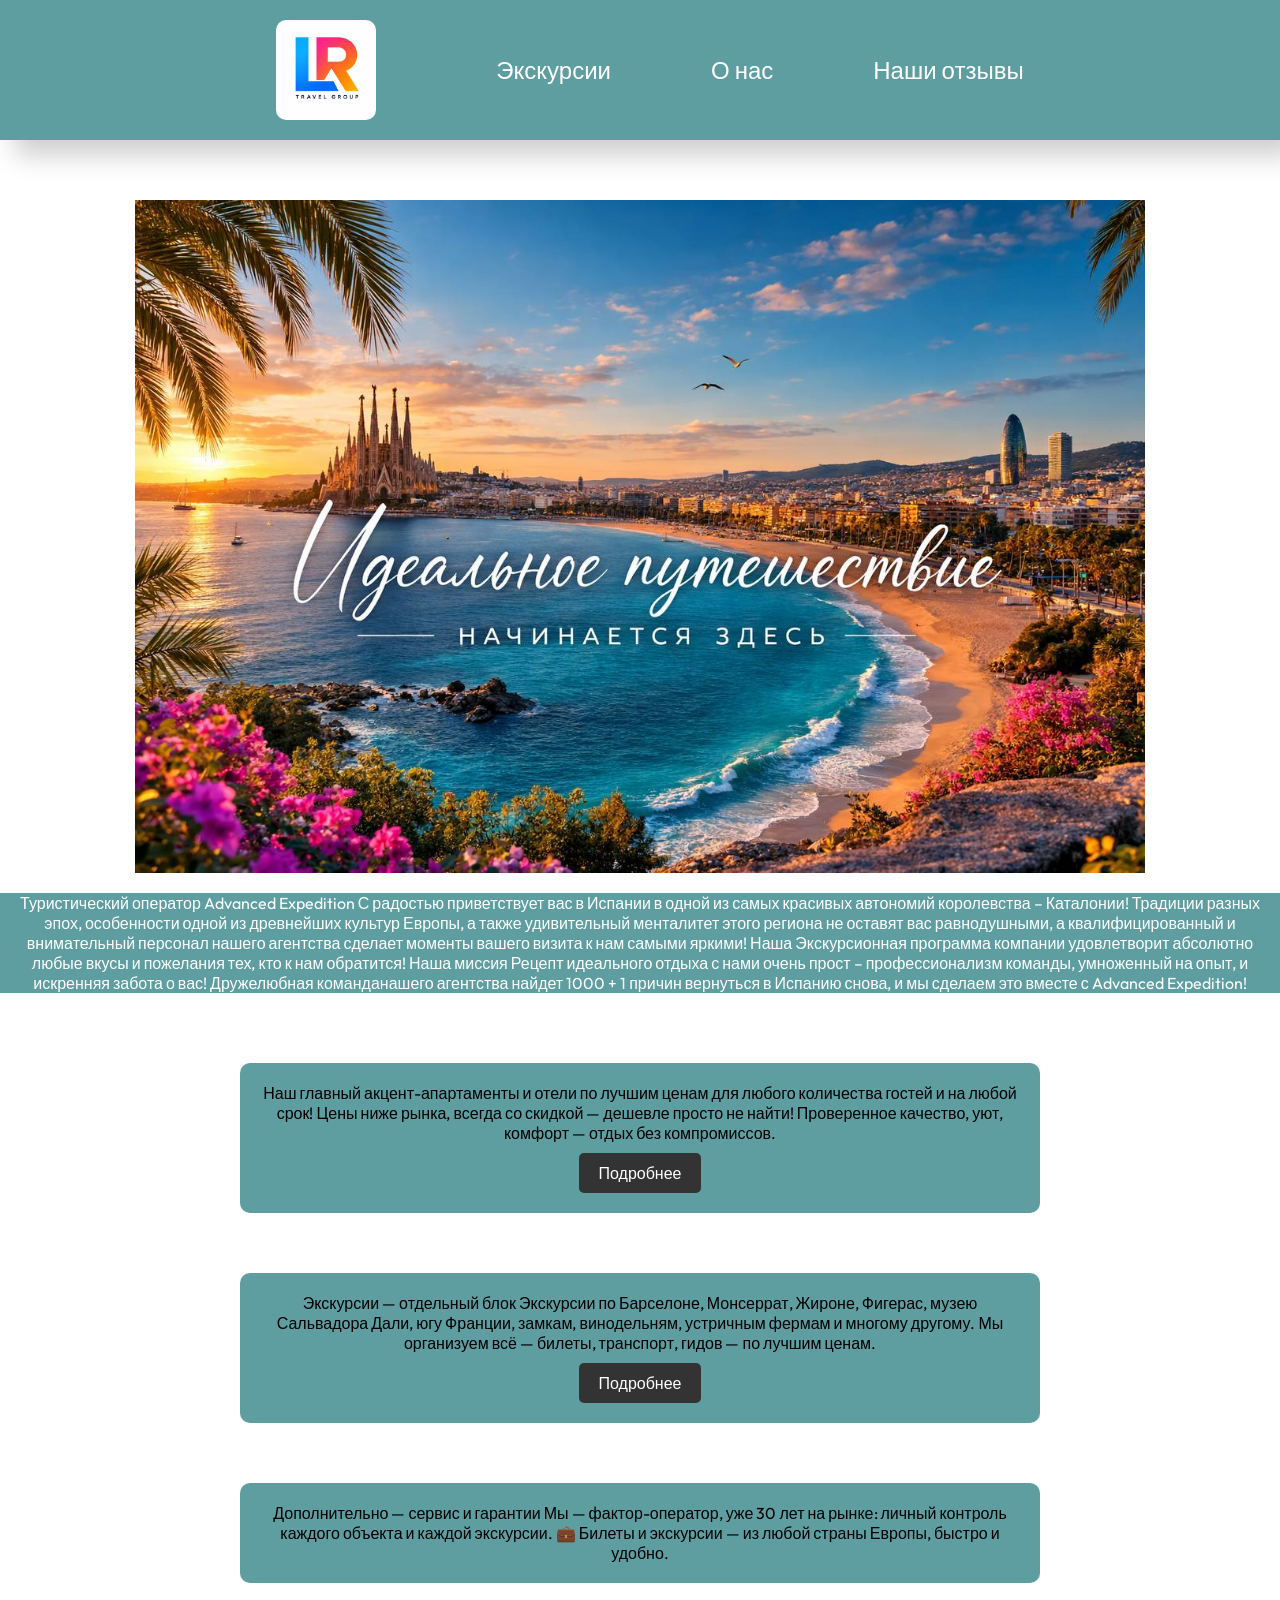
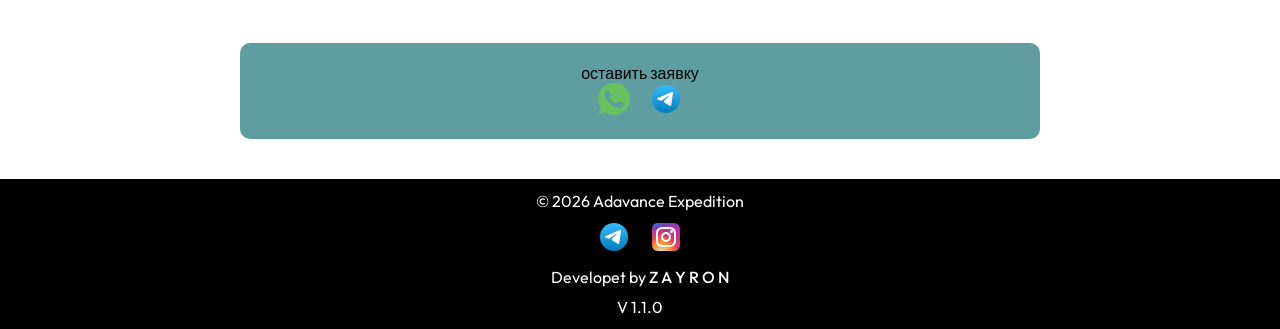
<file: index.html>
<!DOCTYPE html>
<html lang="en">
<head>
    <meta charset="UTF-8">
    <meta name="viewport" content="width=device-width, initial-scale=1.0">
    <title>Advanced Expedition</title>
    <link rel="shortcut icon" href="assets/img/logo.jpg" type="image/x-icon">
    <link rel="stylesheet" href="style.css">
</head>
<body>
    <header>
        <img src="assets/img/logo.jpg" alt="Advanced Expedition Logo" class="logo">
        <a href="page-2.html" target="_blank">Экскурсии</a>
        <a href="page-1.html" target="_blank">О нас</a>
        <a href="https://maps.app.goo.gl/FtnChTcUw8vawjEH6?g_st=ic" target="_blank">Наши отзывы</a>
    </header>
    <main>
        <img src="assets/img/img-1.jpg" alt="" class="img-1">
    </main>
    <p class="text-3">Туристический оператор  Advanced Expedition
С радостью приветствует вас в Испании в одной из самых красивых автономий королевства – Каталонии!

Традиции разных эпох, особенности одной из древнейших культур Европы, а также удивительный менталитет этого региона не оставят вас равнодушными, а квалифицированный и внимательный персонал нашего агентства сделает моменты вашего визита к нам самыми яркими!
Наша Экскурсионная программа компании удовлетворит абсолютно любые вкусы и пожелания тех, кто к нам обратится!

Наша миссия Рецепт идеального отдыха с нами очень прост – профессионализм команды, умноженный на опыт, и искренняя забота о вас! Дружелюбная команданашего агентства найдет 1000 + 1 причин вернуться в Испанию снова, и мы сделаем это вместе с Advanced Expedition!
    </p>
    <main>
        <div class="carts">
            <div class="cart-1"><p>Наш главный акцент-апартаменты и отели по лучшим ценам для любого количества гостей и на любой срок!
Цены ниже рынка, всегда со скидкой — дешевле просто не найти!
Проверенное качество, уют, комфорт — отдых без компромиссов.<br> <a href="page-1.html" target="_blank" class="a">Подробнее</a> </p></div>
            <div class="cart-2"><p>Экскурсии — отдельный блок
Экскурсии по Барселоне, Монсеррат, Жироне, Фигерас, музею Сальвадора Дали, югу Франции, замкам, винодельням, устричным фермам и многому другому.
Мы организуем всё — билеты, транспорт, гидов — по лучшим ценам.<br> <a href="page-2.html" target="_blank" class="a">Подробнее</a> </p></div>
            <div class="cart-3"><p>Дополнительно — сервис и гарантии
Мы — фактор-оператор, уже 30 лет на рынке: личный контроль каждого объекта и каждой экскурсии.
💼 Билеты и экскурсии — из любой страны Европы, быстро и удобно.</p></div>
            <div class="cart-4">оставить заявку <br><div class="div"><a class="a-1" href="https://wa.me/+4915213329318" target="_blank"><img src="assets/svg/whatsapp.svg" class="img-2" width="32px"><a href="https://t.me/Adventure_Expeditions"><img src="assets/svg/telegram.svg" class="img-2" width="32px"></a> </div> </div>
        </div>
    </main>
    <footer>
        <p class="text-2">© 2026 Adavance Expedition</p>
        <div class="div"><a href="https://t.me/adventurer_expedition" target="_blank" rel="noopener noreferrer"><img src="assets/svg/telegram.svg" class="img-2" width="32px"></a>
        </a>
        <a target="_blank" rel="noopener noreferrer" href="https://www.instagram.com/adventurer_expedition?igsh=MTUzbjIxMnc2MDhrMg=="><img src="assets/svg/instagram.svg" class="img-2" width="32px"></a></div>
        <p>Developet by <a href="">Z A Y R O N</a></p>
        <p>V 1.1.0</p>
    </footer>
</body>
</html>
</file>
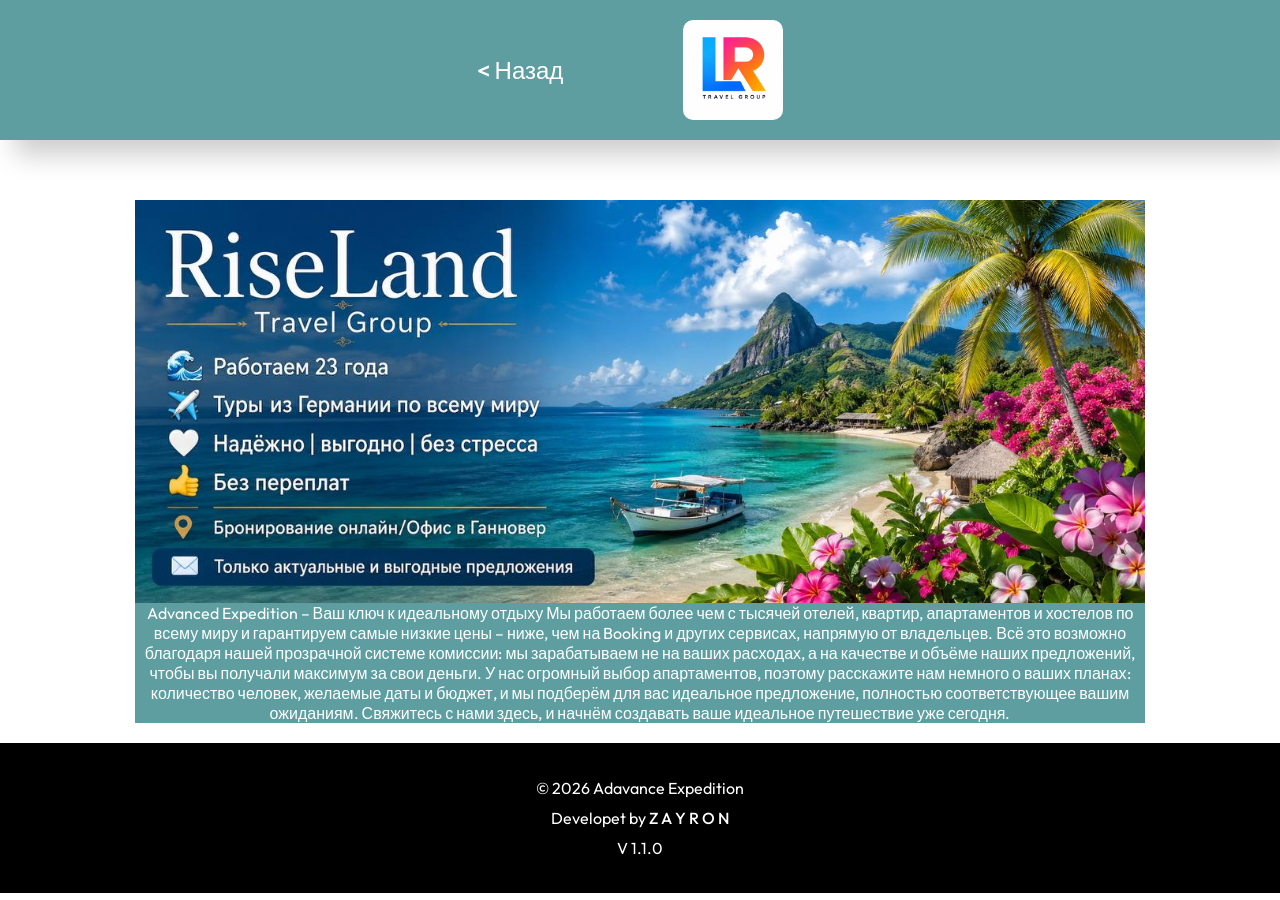
<file: page-1.html>
<!DOCTYPE html>
<html lang="en">
<head>
    <meta charset="UTF-8">
    <meta name="viewport" content="width=device-width, initial-scale=1.0">
    <title>Advance Expedition</title>
    <link rel="shortcut icon" href="assets/img/logo.jpg" type="image/x-icon">
    <link rel="stylesheet" href="style.css">
</head>
<body>
    <header>
        <a href="index.html" target="_blank"> < Назад</a>
        <img src="assets/img/logo.jpg" alt="Advanced Expedition Logo" class="logo">
    </header>
    <main>
        <img src="assets/img/img-2.jpg" class="img-1" alt="">
        <p class="text-3">Advanced Expedition – Ваш ключ к идеальному отдыху

Мы работаем более чем с тысячей отелей, квартир, апартаментов и хостелов по всему миру и гарантируем самые низкие цены – ниже, чем на Booking и других сервисах, напрямую от владельцев. Всё это возможно благодаря нашей прозрачной системе комиссии: мы зарабатываем не на ваших расходах, а на качестве и объёме наших предложений, чтобы вы получали максимум за свои деньги.

У нас огромный выбор апартаментов, поэтому расскажите нам немного о ваших планах: количество человек, желаемые даты и бюджет, и мы подберём для вас идеальное предложение, полностью соответствующее вашим ожиданиям.

Свяжитесь с нами здесь, и начнём создавать ваше идеальное путешествие уже сегодня.</p>
    </main>
    <footer>
        <p class="text-2">© 2026 Adavance Expedition</p>
        <p>Developet by <a href="">Z A Y R O N</a></p>
        <p>V 1.1.0</p>
    </footer>
</body>
</html>
</file>
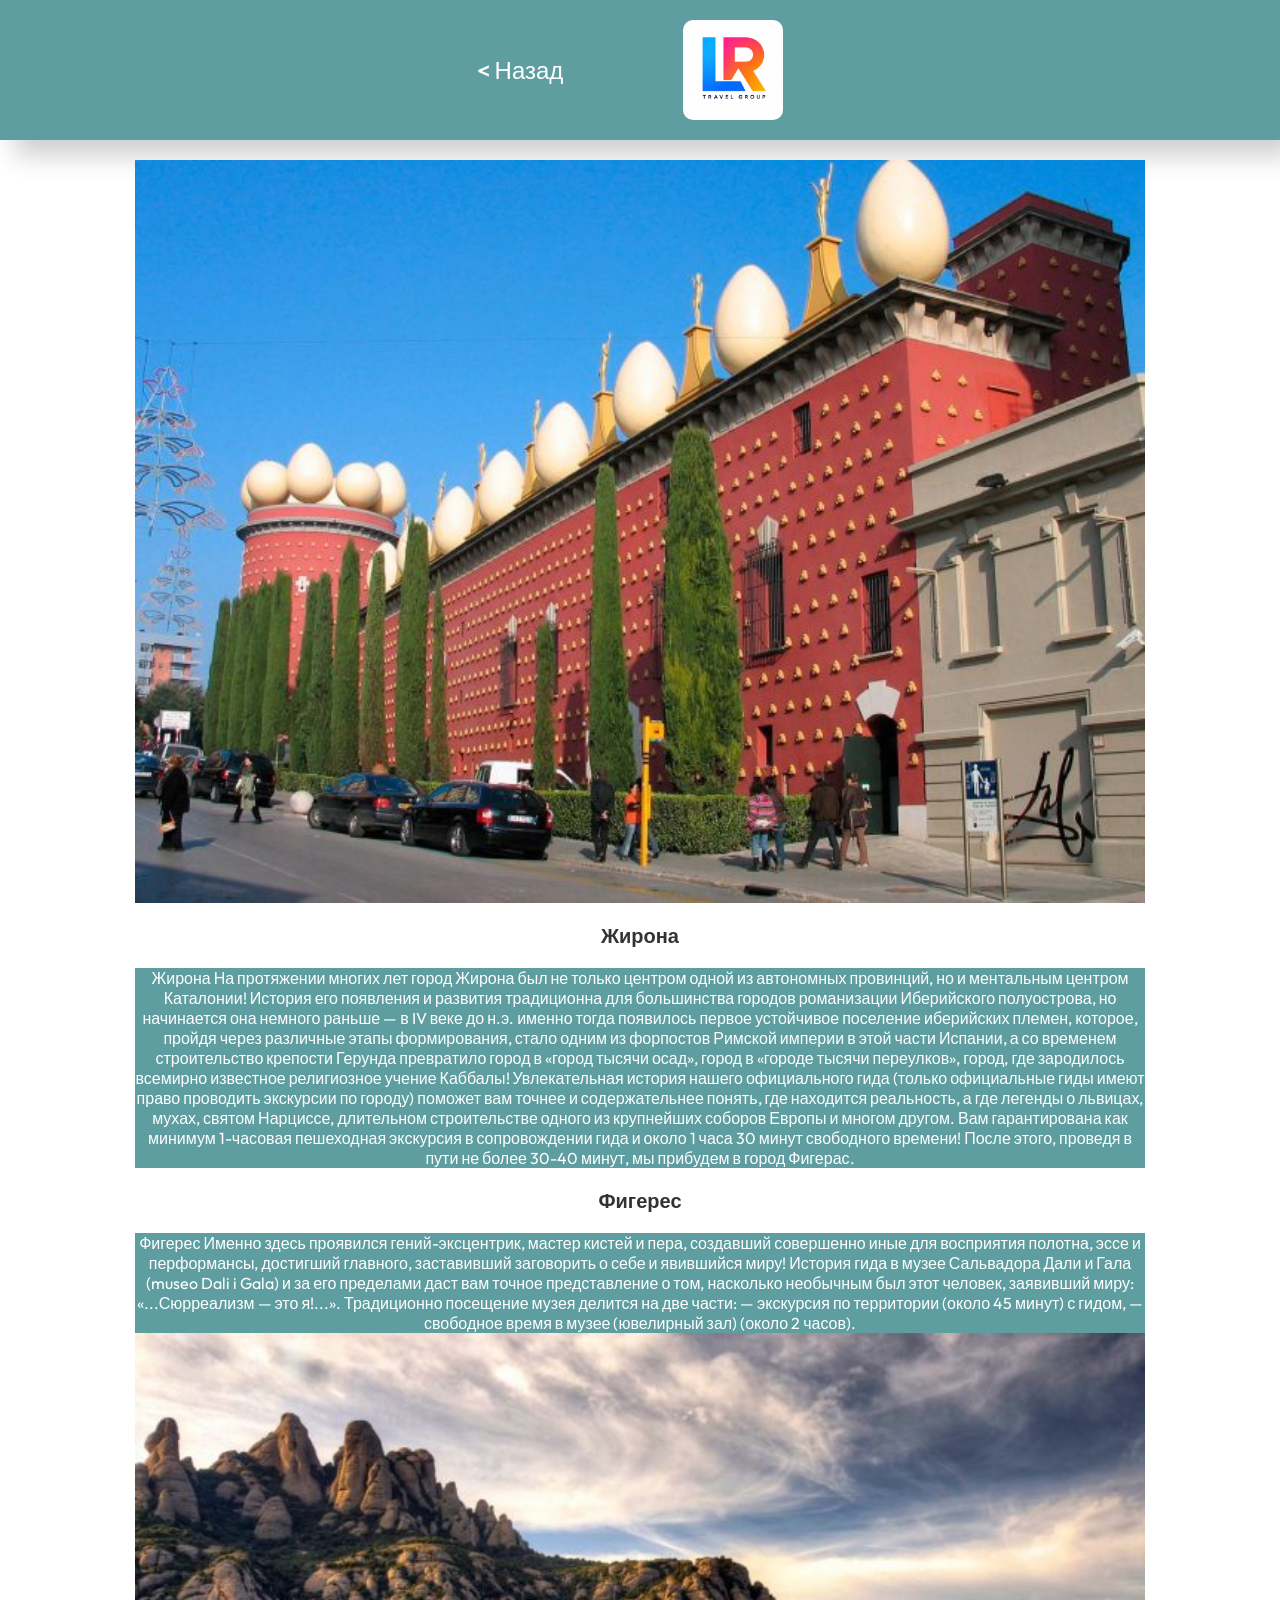
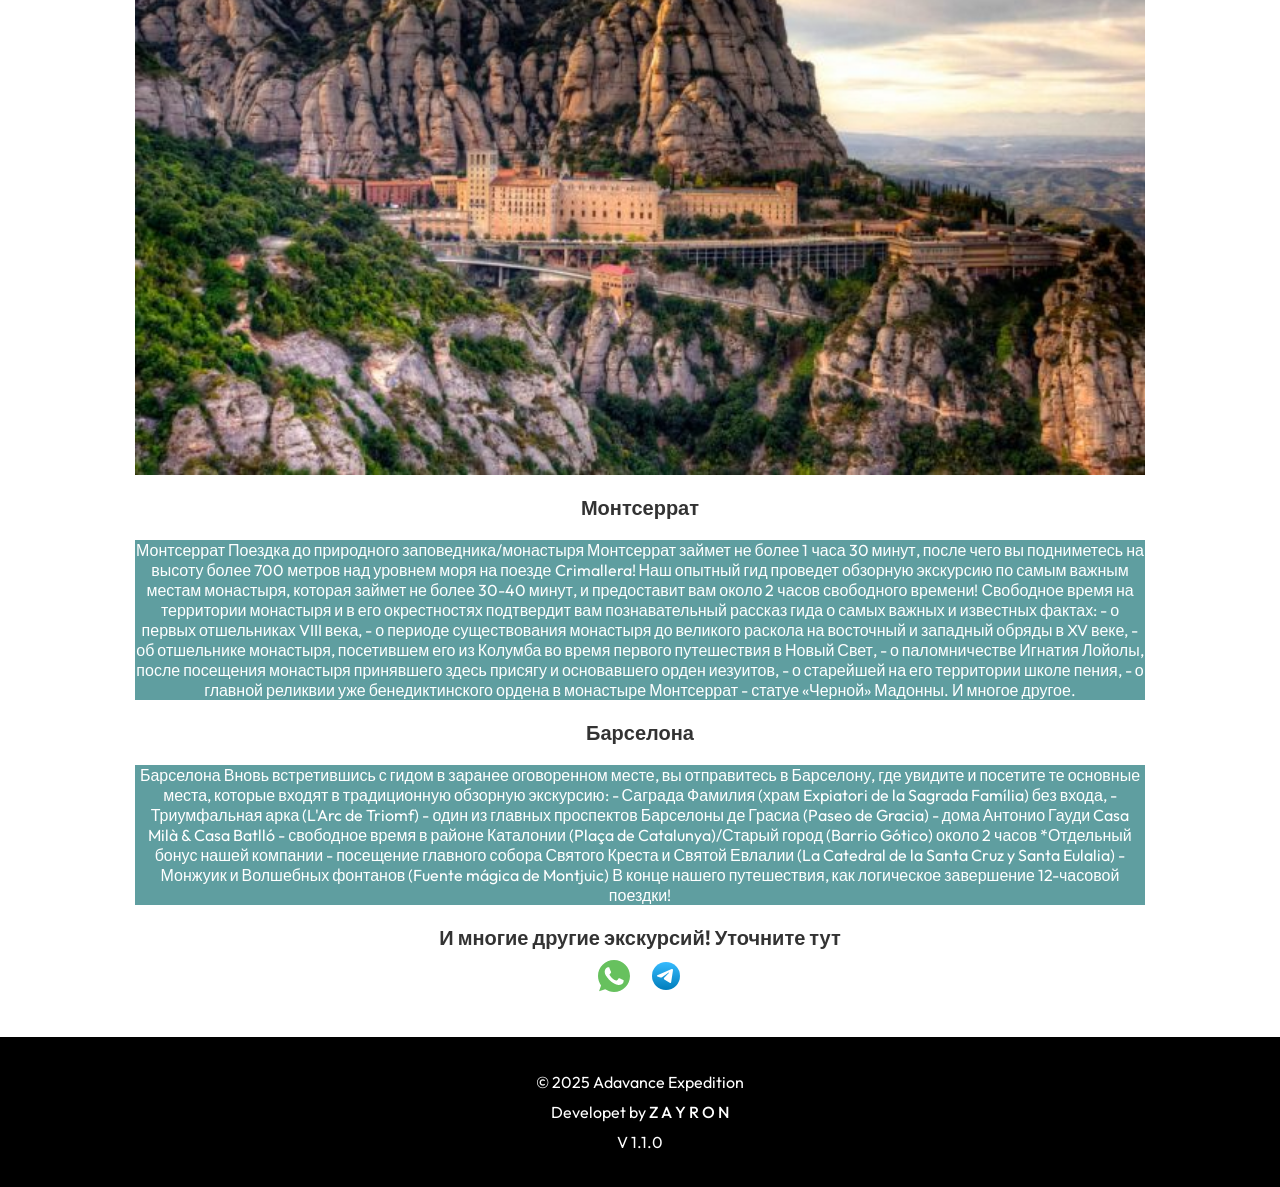
<file: page-2.html>
<!DOCTYPE html>
<html lang="en">
<head>
    <meta charset="UTF-8">
    <meta name="viewport" content="width=device-width, initial-scale=1.0">
    <title>Advanced Expedition</title>
    <link rel="shortcut icon" href="assets/img/logo.jpg" type="image/x-icon">
    <link rel="stylesheet" href="style.css">
</head>
<body>
    <header>
        <a href="index.html" target="_blank"> < Назад</a>
        <img src="assets/img/logo.jpg" alt="Advanced Expedition Logo" class="logo">
    </header>
    <main>
        <img src="assets/img/img-3.jpg" alt="">
        <h1 class="text-1">Жирона</h1>
        <p class="text-3">Жирона
На протяжении многих лет город Жирона был не только центром одной из автономных провинций, но и ментальным центром Каталонии!

История его появления и развития традиционна для большинства городов романизации Иберийского полуострова, но начинается она немного раньше — в IV веке до н.э. именно тогда появилось первое устойчивое поселение иберийских племен, которое, пройдя через различные этапы формирования, стало одним из форпостов Римской империи в этой части Испании, а со временем строительство крепости Герунда превратило город в «город тысячи осад», город в «городе тысячи переулков», город, где зародилось всемирно известное религиозное учение Каббалы!

Увлекательная история нашего официального гида (только официальные гиды имеют право проводить экскурсии по городу) поможет вам точнее и содержательнее понять, где находится реальность, а где легенды о львицах, мухах, святом Нарциссе, длительном строительстве одного из крупнейших соборов Европы и многом другом.

Вам гарантирована как минимум 1-часовая пешеходная экскурсия в сопровождении гида и около 1 часа 30 минут свободного времени!

После этого, проведя в пути не более 30-40 минут, мы прибудем в город Фигерас.</p>
        <h1 class="text-1">Фигерес</h1>
        <p class="text-3">Фигерес
Именно здесь проявился гений-эксцентрик, мастер кистей и пера, создавший совершенно иные для восприятия полотна, эссе и перформансы, достигший главного, заставивший заговорить о себе и явившийся миру!

История гида в музее Сальвадора Дали и Гала (museo Dali i Gala) и за его пределами даст вам точное представление о том, насколько необычным был этот человек, заявивший миру: «...Сюрреализм — это я!...».

Традиционно посещение музея делится на две части:
— экскурсия по территории (около 45 минут) с гидом,
— свободное время в музее (ювелирный зал) (около 2 часов).</p>
        <img src="assets/img/img-4.jpg" alt="">
        <h1 class="text-1">Монтсеррат</h1>
        <p class="text-3">Монтсеррат
Поездка до природного заповедника/монастыря Монтсеррат займет не более 1 часа 30 минут, после чего вы подниметесь на высоту более 700 метров над уровнем моря на поезде Crimallera!

Наш опытный гид проведет обзорную экскурсию по самым важным местам монастыря, которая займет не более 30-40 минут, и предоставит вам около 2 часов свободного времени!

Свободное время на территории монастыря и в его окрестностях подтвердит вам познавательный рассказ гида о самых важных и известных фактах:
- о первых отшельниках VIII века,
- о периоде существования монастыря до великого раскола на восточный и западный обряды в XV веке,
- об отшельнике монастыря, посетившем его из Колумба во время первого путешествия в Новый Свет,
- о паломничестве Игнатия Лойолы, после посещения монастыря принявшего здесь присягу и основавшего орден иезуитов,
- о старейшей на его территории школе пения,
- о главной реликвии уже бенедиктинского ордена в монастыре Монтсеррат - статуе «Черной» Мадонны.
И многое другое.</p>
        <h1 class="text-1">Барселона</h1>
        <p class="text-3">Барселона
Вновь встретившись с гидом в заранее оговоренном месте, вы отправитесь в Барселону, где увидите и посетите те основные места, которые входят в традиционную обзорную экскурсию:
- Саграда Фамилия (храм Expiatori de la Sagrada Família) без входа,
- Триумфальная арка (L'Arc de Triomf)
- один из главных проспектов Барселоны де Грасиа (Paseo de Gracia)
- дома Антонио Гауди Casa Milà & Casa Batlló
- свободное время в районе Каталонии (Plaça de Catalunya)/Старый город (Barrio Gótico) около 2 часов
*Отдельный бонус нашей компании - посещение главного собора Святого Креста и Святой Евлалии (La Catedral de la Santa Cruz y Santa Eulalia)
- Монжуик и Волшебных фонтанов (Fuente mágica de Montjuic) В конце нашего путешествия, как логическое завершение 12-часовой поездки!</p>
        <h1 class="text-1">И многие другие экскурсий! Уточните тут <div class="div"> <a href="https://wa.me/+4915213329318" target="_blank"><img src="assets/svg/whatsapp.svg" class="img-2" width="32px" style="display: flex; margin: 0 auto; margin-top: 10px"></a><a href="https://t.me/Adventure_Expeditions"><img src="assets/svg/telegram.svg" class="img-2" width="60px" style="margin-top: 10px;"></a></h1> </div>
    </main>
    <footer>
        <p class="text-2">© 2025 Adavance Expedition</p>
        <p>Developet by <a href="">Z A Y R O N</a></p>
        <p>V 1.1.0</p>
    </footer>
</body>
</html>
</file>
<file: style.css>
@import url('https://fonts.googleapis.com/css2?family=Outfit:wght@100..900&display=swap');

* {
    margin: 0;
    padding: 0;
    box-sizing: border-box;
    font-family: 'Outfit', sans-serif;
}

header {
    display: flex;
    justify-content: center;
    align-items: center;
    gap: 100px;
    background-color: cadetblue;
    box-shadow: 15px 15px 25px rgba(0, 0, 0, 0.2);
    font-size: 24px;
}
main {
    display: flex;
    flex-direction: column;
    align-items: center;
    padding: 20px;
    width: 1050px;
    margin: 0 auto;
}

.logo {
    width: 100px;
    height: auto;
    margin: 20px;
    border-radius: 10px;
}

.img-1 {
    width: 100%;
    height: auto;   
    margin-top: 40px;
}

.text-1 {
    text-align: center;
    font-size: 20px;
    color: #333;
    margin: 20px auto;
    padding: 0 20px;
}

.carts {
    display: flex;
    justify-content: center;
    flex-direction: column;
    gap: 20px;
    margin-top: 30px;
}

.cart-1, .cart-2, .cart-3, .cart-4 {
    width: 100%;
    max-width: 800px;
    min-height: 150px;
    background-color: cadetblue;
    padding: 20px;
    margin: 20px auto; /* центрирование блоков */
    border-radius: 10px; /* для аккуратности */
    text-align: center;
}

.cart-3 {
    min-height: 100px;
}

.cart-4 {
    min-height: 50px;
}

a {
    color: #fff;
    font-weight: 500;
    text-decoration: none;
}

.a {
    display: inline-block;
    padding: 10px 20px;
    background-color: #333;
    color: #fff;
    text-decoration: none;
    border-radius: 5px;
    margin-top: 10px;
}

.text-3 {
    background-color: cadetblue;
    color: white; 
    width: 100%;
    text-align: center;
    display: flex;
    height: auto;
}

footer {
    display: flex;
    justify-content: center;
    align-items: center;
    flex-direction: column;
    gap: 10px;
    background-color: black;
    color: #fff;
    height: 150px;
}

.img-2 {
    width: 32px;
}

img {
    width: 100%;
}

.div {
    display: flex;
    justify-content: center;
    gap: 20px;
}

@media (max-width: 1050px) {
    main {
        width: 100%;
        padding: 0;
    }

    .text-3 { 
        font-size: 14px;
    }

    .text-3 {
        padding: 20px;
    }

    header {
        font-size: 18px;
        gap: 65px;
    }
}

@media (max-width: 600px) {
    .text-1 {
        font-size: 16px;
        padding: 0 10px;
    }

    .img-1 {
        margin-top: 25px;
    }

    header {
        gap: 30px;
        font-size: 14px;
    }
}

@media (max-width: 450px) {
    .text-1 {
        font-size: 14px;
        padding: 0 5px;
    }

    .logo{
        width: 50px;
        margin: 15px;
    }

    header {
        gap: 25px;
        font-size: 12px;
    }
}
</file>
